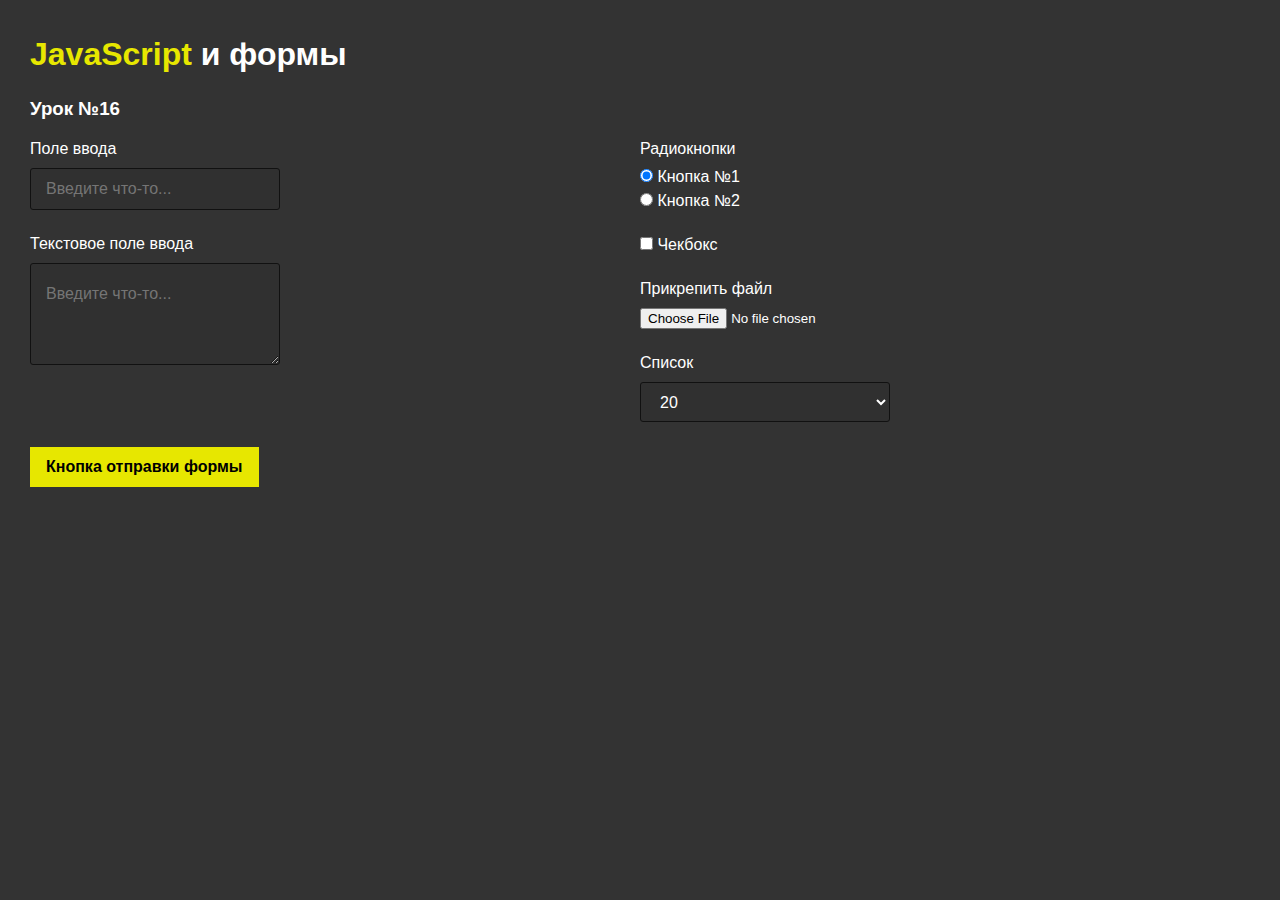
<file: lessons/lesson slyder/index.html>
<!DOCTYPE html>
<html>
	<head>
		<meta charset="UTF-8">
		<meta name="viewport" content="width=device-width, initial-scale=1.0">
		<link rel="stylesheet" href="css/style.css">
		<title>JavaScript и формы</title>
	</head>
	<body>
		<div class="wrapper">
			<h1>
				<span class="yellow">JavaScript</span> и формы
			</h1>
			<h3>Урок №16</h3>
			<div tabindex="-1" class="lesson">
				<form name="main" class="main-form" action="#">
					<div class="main-form__column">
						<div class="main-form__item">
							<label for="input_1" class="main-form__label">Поле ввода</label>
							<input tabindex="2" value="" id="input_1" type="text" name="nameInput" class="main-form__input" placeholder="Введите что-то..." autocomplete="off">
						</div>
						<div class="main-form__item">
							<label for="input_2" class="main-form__label">Текстовое поле ввода</label>
							<textarea tabindex="1" id="input_2" type="text" name="nameTextarea" class="main-form__textarea" placeholder="Введите что-то..." autocomplete="off"></textarea>
						</div>
					</div>
					<div class="main-form__column">
						<div class="main-form__item">
							<label class="main-form__label">Радиокнопки</label>
							<div class="main-form__radio">
								<input checked type="radio" name="nameRadio" class="main-form__radio" id="radio_1">
								<label for="radio_1" class="main-form__inline-label">Кнопка №1</label>
							</div>
							<div class="main-form__radio">
								<input type="radio" name="nameRadio" class="main-form__radio" id="radio_2">
								<label for="radio_2" class="main-form__inline-label">Кнопка №2</label>
							</div>
						</div>
						<div class="main-form__item">
							<input type="checkbox" name="nameCheck" class="main-form__radio" id="check_1">
							<label for="check_1" class="main-form__inline-label">Чекбокс</label>
						</div>
						<div class="main-form__item">
							<label for="file_1" class="main-form__label">Прикрепить файл</label>
							<input id="file_1" name="nameFile" type="file">
						</div>
						<div class="main-form__item">
							<label for="select_1" class="main-form__label">Список</label>
							<select id="select_1" name="nameSelect" class="main-form__select">
								<option value="1" selected>20</option>
								<option value="2">30</option>
								<option value="3">50</option>
							</select>
						</div>
					</div>
					<div class="main-form__column">
						<button type="submit" class="main-form__button">Кнопка отправки формы</button>
					</div>
				</form>
			</div>
		</div>
		<script src="js/script.js"></script>
	</body>
</html>
</file>
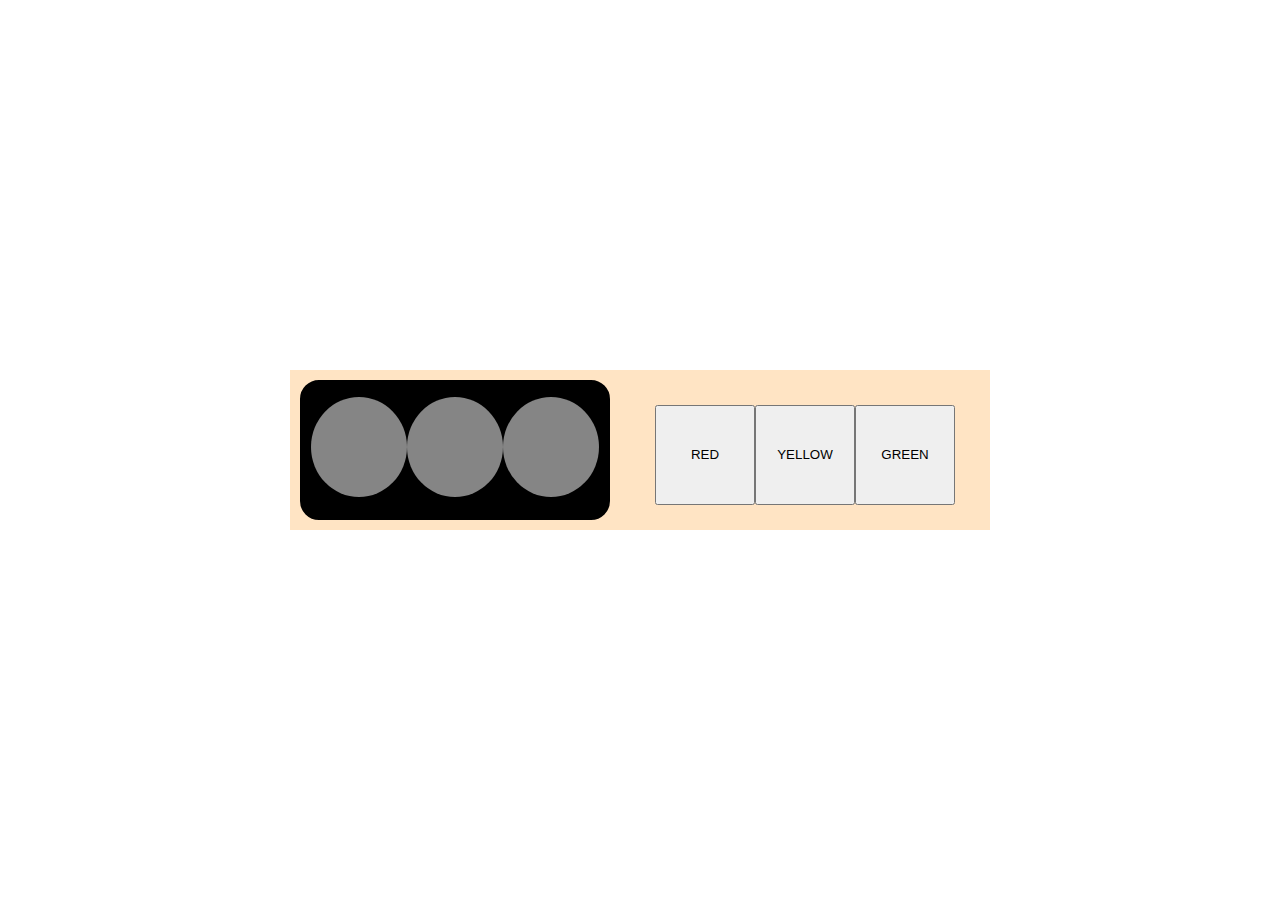
<file: lessons/new/index.html>
<!DOCTYPE html>
<html lang="en">
<head>
    <meta charset="UTF-8">
    <meta http-equiv="X-UA-Compatible" content="IE=edge">
    <meta name="viewport" content="width=device-width, initial-scale=1.0">
    <title>Document</title>
    <link rel="stylesheet" href="style.css">
</head>
<body>
   <!-- <div>
    <button id="red" onclick="redClick();"> Red background </button>
    <button id="yellow" onclick="yellowClick();"> Yellow background </button>
   </div> -->
   <div id="main-div">
    <div class="border-div">
        <div class="redLight"></div>
        <div class="yellowLight"></div>
        <div class="greenLight"></div>
    </div>
    <div class="btn-div">
        <button id ="btn-RED">RED</button>
        <button id ="btn-YELLOW">YELLOW</button>
        <button id ="btn-GREEN">GREEN</button>
    </div>
   </div>
</body>
<script src="script.js"></script>

</html>
</file>
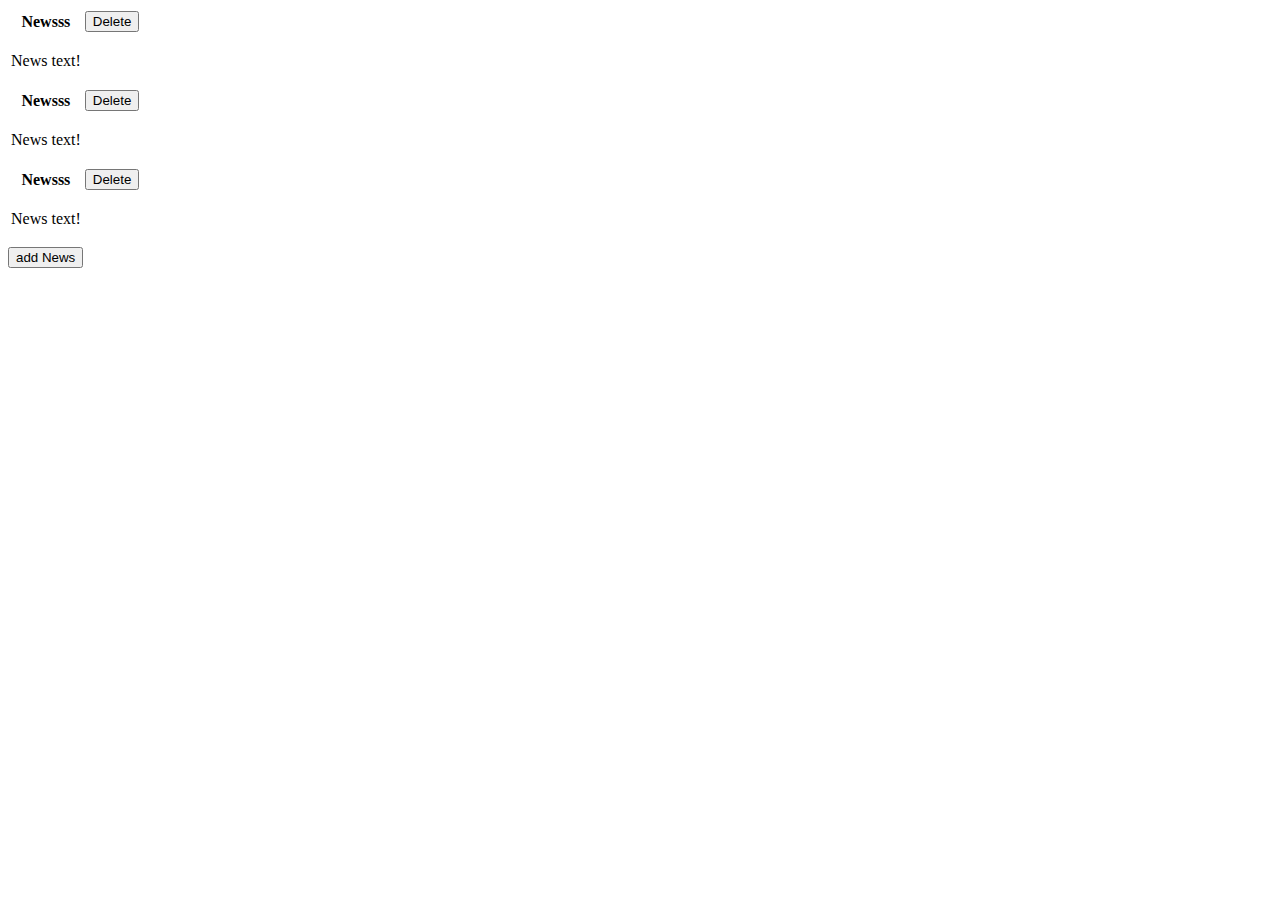
<file: lessons/events/news and events/indexnews.html>
<!DOCTYPE html>
<html lang="en">
<head>
    <meta charset="UTF-8">
    <meta name="viewport" content="width=device-width, initial-scale=1.0">
    <title>Document</title>
</head>
<body>
    <table class = "table_news">
        <tr class = "news2" >
            <th>Newsss</th>
            <td>
                <button data-name ="news2" class="btn-remove">Delete</button>
            </td>
        </tr>
        <tr class = "news2">
            <td>
                <p>News text!</p>
            </td>
        </tr>

        <tr class = "news3" >
            <th>Newsss</th>
            <td>
                <button data-name ="news3" class="btn-remove">Delete</button>
            </td>
        </tr>
        <tr class = "news3">
            <td>
                <p>News text!</p>
            </td>
        </tr>
        
        <tr class = "news4" >
            <th>Newsss</th>
            <td>
                <button data-name ="news4" class="btn-remove">Delete</button>
            </td>
        </tr>
        <tr class = "news4">
            <td>
                <p>News text!</p>
            </td>
        </tr>
        
        
    </table>
    <button class="create-news">
            add News
        </button>
</body>
<script src="script.js"></script>
</html>
</file>
<file: lessons/lesson slyder/css/style.css>
/*Обнуление*/
*,
*:before,
*:after {
	padding: 0;
	margin: 0;
	border: 0;
	box-sizing: border-box;
}

html,
body {
	height: 100%;
	background-color: #333;
	font-family: Arial, "Helvetica Neue", Helvetica, sans-serif;
	color: #fff;
	font-size: 16px;
}

.wrapper {
	padding: 30px;
}

li {
	list-style: none;
}

h1 {
	margin: 0px 0px 20px 0px;
	line-height: 150%;
}
h2 {
	margin: 0px 0px 15px 0px;
}

a:hover {
	text-decoration: none;
}

.button {
	padding: 15px;
	font-size: 16px;
	font-weight: 700;
	margin: 0px 0px 20px 0px;
	cursor: pointer;
	background-color: rgb(231, 231, 0);
}

.yellow {
	color: rgb(231, 231, 0);
}

.lesson {
	padding: 20px 0px 0px 0px;
}
.lesson._focus {
	outline: 2px dotted rgb(231, 231, 0);
}

button {
	height: 40px;
	display: flex;
	justify-content: center;
	align-items: center;
	transition: all 0.3s ease 0s;
	padding: 0px 16px;
	background-color: rgb(231, 231, 0);
	font-weight: 700;
	font-size: 16px;
	cursor: pointer;
}

button:hover {
	background-color: rgb(248, 248, 89);
}

.main-form {
	display: flex;
	flex-wrap: wrap;
}
.main-form._active {
	outline: 1px solid red;
}
.main-form__column {
	flex: 0 1 50%;
}
.main-form__column:last-child {
	flex: 1 1 auto;
}
.main-form__item {
	margin: 0px 0px 25px 0px;
}
.main-form__label {
	display: block;
	margin: 0px 0px 10px 0px;
}
.main-form__input,
.main-form__select,
.main-form__textarea {
	font-family: inherit;
	min-height: 40px;
	font-size: 16px;
	line-height: 40px;
	width: 250px;
	padding: 0px 15px;
	color: #fff;
	background-color: rgb(48, 48, 48);
	border: 1px solid #111;
	border-radius: 3px;
}
.main-form__textarea {
	padding: 10px 15px;
	min-height: 100px;
}

.main-form__radio {
	margin: 0px 0px 5px 0px;
}

.main-form__button {
}
.main-form__image {
	margin: 10px 0px 0px 0px;
}
.main-form__image img {
	width: 150px;
}

.main-form__error {
	padding: 10px 0px 0px 0px;
	color: red;
}
</file>
<file: lessons/new/style.css>
body,html {
    display: flex;
    justify-content: center;
    align-items: center;
    width: 100%;
    height: 100vh;
    margin: 0;
    padding: 0;
    box-sizing: border-box;
}
div#main-div{
    display: flex;
    flex-direction: row;
    background-color: bisque;
    height: 160px;
    width: 700px;
}
.border-div{
display: flex;
flex-direction: row;
justify-content: space-between;
margin: 10px;
background-color: rgb(0, 0, 0);
width: 400px;
height: 130px;
border-radius: 19px;
border-style: solid;
border-color: black;
border-width: 5px;
}
.redLight{
    display: flex;
    margin-top: 4%;
    margin-left: 2%;
    height: 100px;
    width: 100px;
    border-radius: 50%;
    background: rgb(133, 133, 133);
    justify-content: space-between;
}
.yellowLight{
    display: flex;
    margin-top: 4%;
    height: 100px;
    width: 100px;
    border-radius: 50%;
    background: rgb(133, 133, 133);
    justify-content: space-between;
}
.greenLight{
    display: flex;
    margin-top: 4%;
    margin-right: 2%;
    height: 100px;
    width: 100px;
    border-radius: 50%;
    background: rgb(133, 133, 133);
    justify-content: space-between;
}
.btn-div{
    display: flex;
    justify-content: center;
    margin: 5%;
    height: 100px;
    width: 300px;
}
button#btn-RED{
    display: flex;
    height: 100px;
    width: 100px;
    justify-content: space-around;
    text-align: center;
    padding-top: 40px;
}
button#btn-YELLOW{
    display: flex;
    height: 100px;
    width: 100px;
    justify-content: space-around;
    text-align: center;
    padding-top: 40px;
}
button#btn-GREEN{
    display: flex;
    height: 100px;
    width: 100px;
    justify-content: space-around;
    text-align: center;
    padding-top: 40px;
}
</file>
